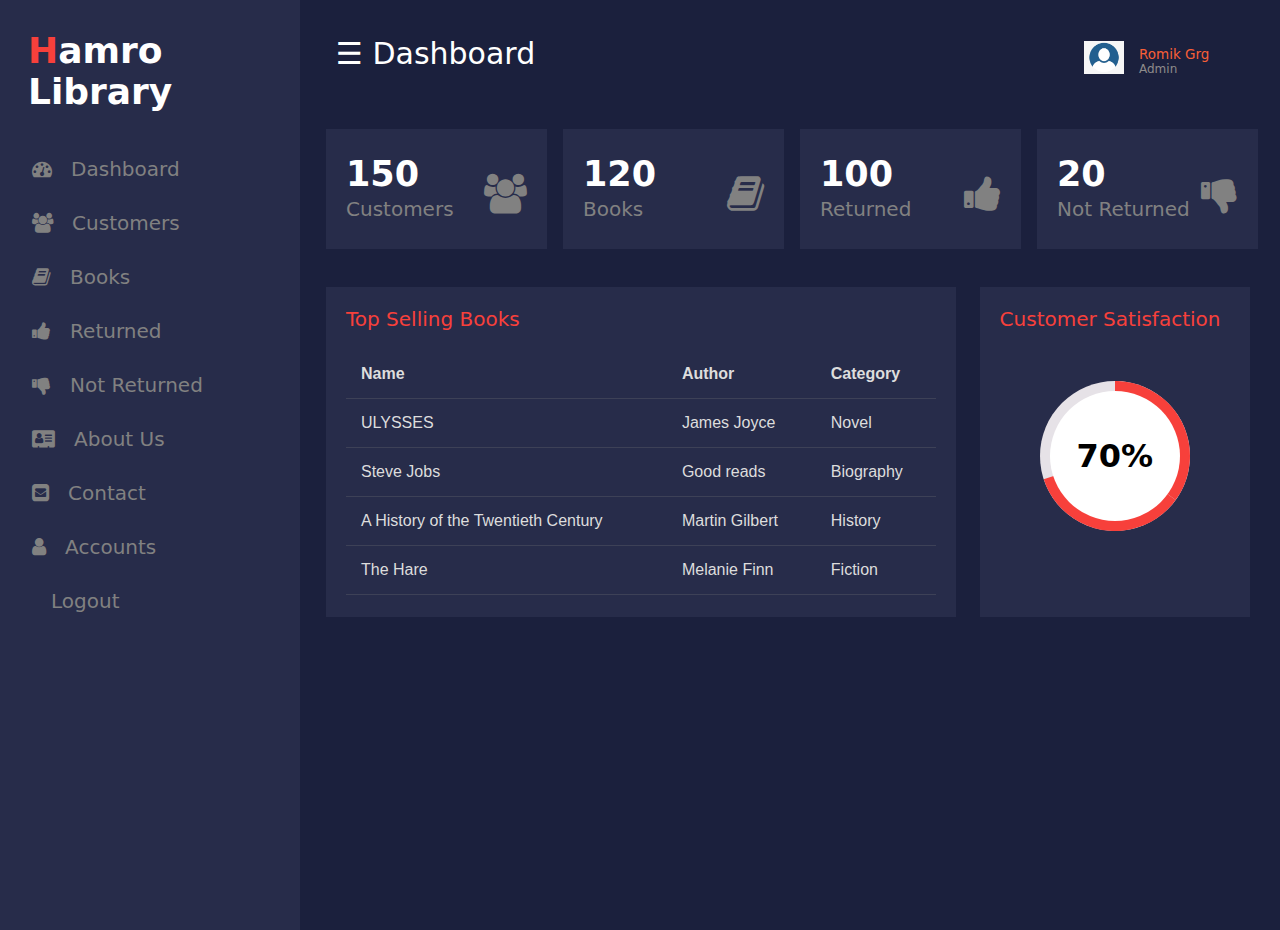
<file: index.html>
<!Doctype HTML>
<html>
<head>
	<title>HAMRO LIBRARY</title>
	<link rel="stylesheet" href="style.css" type="text/css"/>
	<link rel="stylesheet" href="https://cdnjs.cloudflare.com/ajax/libs/font-awesome/4.7.0/css/font-awesome.min.css">
</head>


<body>
	
	<div id="mySidenav" class="sidenav">
	<p class="logo"><span>H</span>amro Library</p>
  <a href="#" class="icon-a"><i class="fa fa-dashboard icons"></i> &nbsp;&nbsp;Dashboard</a>
  <a href="#"class="icon-a"><i class="fa fa-users icons"></i> &nbsp;&nbsp;Customers</a>
  <a href="#"class="icon-a"><i class="fa fa-book icons"></i> &nbsp;&nbsp;Books</a>
  <a href="#"class="icon-a"><i class="fa fa-thumbs-up icons"></i> &nbsp;&nbsp;Returned</a>
  <a href="#"class="icon-a"><i class="fa fa-thumbs-down icons"></i> &nbsp;&nbsp;Not Returned</a>
  <a href="#"class="icon-a"><i class="fa fa-address-card icons"></i> &nbsp;&nbsp;About Us</a>
  <a href="contact.php"class="icon-a"><i class="fa fa-envelope-square icons"></i> &nbsp;&nbsp;Contact</a>
  <a href="#"class="icon-a"><i class="fa fa-user icons"></i> &nbsp;&nbsp;Accounts</a>
  <a href="#"class="icon-a"><i class="fa fa-undo-alt icons"></i> &nbsp;&nbsp;Logout</a>

</div>
<div id="main">

	<div class="head">
		<div class="col-div-6">
<span style="font-size:30px;cursor:pointer; color: white;" class="nav"  >&#9776; Dashboard</span>
<span style="font-size:30px;cursor:pointer; color: white;" class="nav2"  >&#9776; Dashboard</span>
</div>
	
	<div class="col-div-6">
	<div class="profile">

		<img src="images/user1.png" class="pro-img" />
		<p>Romik Grg <span>Admin</span></p>
	</div>
</div>
	<div class="clearfix"></div>
</div>

	<div class="clearfix"></div>
	<br/>
	
	<div class="col-div-3">
		<div class="box">
			<p>150<br/><span>Customers</span></p>
			<i class="fa fa-users box-icon"></i>
		</div>
	</div>
	<div class="col-div-3">
		<div class="box">
			<p>120<br/><span>Books</span></p>
			<i class="fa fa-book box-icon"></i>
		</div>
	</div>
	<div class="col-div-3">
		<div class="box">
			<p>100<br/><span>Returned</span></p>
			<i class="fa fa-thumbs-up box-icon"></i>
		</div>
	</div>
	<div class="col-div-3">
		<div class="box">
			<p>20<br/><span>Not Returned</span></p>
			<i class="fa fa-thumbs-down box-icon"></i>
		</div>
	</div>
	<div class="clearfix"></div>
	<br/><br/>
	<div class="col-div-8">
		<div class="box-8">
		<div class="content-box">
			<p>Top Selling Books </p>
			<br/>
			<table>
  <tr>
    <th>Name</th>
    <th>Author</th>
    <th>Category</th>
  </tr>
  <tr>
    <td>ULYSSES</td>
    <td>James Joyce</td>
    <td>Novel</td>
  </tr>
  <tr>
    <td>Steve Jobs</td>
    <td>Good reads</td>
    <td>Biography</td>
  </tr>
  <tr>
    <td>A History of the Twentieth Century </td>
    <td>Martin Gilbert</td>
    <td>History</td>
  </tr>
  <tr>
    <td>The Hare</td>
    <td>Melanie Finn</td>
    <td>Fiction</td>
  </tr>
  
  
</table>
		</div>
	</div>
	</div>

	<div class="col-div-4">
		<div class="box-4">
		<div class="content-box">
			<p>Customer Satisfaction</p>

			<div class="circle-wrap">
    <div class="circle">
      <div class="mask full">
        <div class="fill"></div>
      </div>
      <div class="mask half">
        <div class="fill"></div>
      </div>
      <div class="inside-circle"> 70% </div>
    </div>
  </div>
		</div>
	</div>
	</div>
		
	<div class="clearfix"></div>
</div>


<script src="https://ajax.googleapis.com/ajax/libs/jquery/3.5.1/jquery.min.js"></script>
<script>

  $(".nav").click(function(){
    $("#mySidenav").css('width','70px');
    $("#main").css('margin-left','70px');
    $(".logo").css('visibility', 'hidden');
    $(".logo span").css('visibility', 'visible');
     $(".logo span").css('margin-left', '-10px');
     $(".icon-a").css('visibility', 'hidden');
     $(".icons").css('visibility', 'visible');
     $(".icons").css('margin-left', '-8px');
      $(".nav").css('display','none');
      $(".nav2").css('display','block');
  });

$(".nav2").click(function(){
    $("#mySidenav").css('width','300px');
    $("#main").css('margin-left','300px');
    $(".logo").css('visibility', 'visible');
     $(".icon-a").css('visibility', 'visible');
     $(".icons").css('visibility', 'visible');
     $(".nav").css('display','block');
      $(".nav2").css('display','none');
 });

</script>

</body>


</html>
</file>
<file: style.css>
body{
	margin:0px;
	padding: 0px;
	background-color:#1b203d;
	overflow: hidden;
	font-family: system-ui;
}
.clearfix{
	clear: both;
}
.logo{
	margin: 0px;
	margin-left: 28px;
    font-weight: bold;
    color: white;
    margin-bottom: 30px;
}
.logo span{
	color: #f7403b;
}
.sidenav {
  height: 100%;
  width: 300px;
  position: fixed;
  z-index: 1;
  top: 0;
  left: 0;
  background-color: #272c4a;
  overflow: hidden;
  transition: 0.5s;
  padding-top: 30px;
}
.sidenav a {
  padding: 15px 8px 15px 32px;
  text-decoration: none;
  font-size: 20px;
  color: #818181;
  display: block;
  transition: 0.3s;
}
.sidenav a:hover {
  color: #f1f1f1;
  background-color:#f75f37;
}
.sidenav{
  position: absolute;
  top: 0;
  right: 25px;
  font-size: 36px;
}
#main {
  transition: margin-left .5s;
  padding: 16px;
  margin-left: 300px;
}
.head{
	padding:20px;
}
.col-div-6{
	width: 50%;
	float: left;
}
.profile{
	display: inline-block;
	float: right;
	width: 160px;
}
.pro-img{
	float: left;
	width: 40px;
	margin-top: 5px;
  
}
.profile p{
	color: #f75f37;
	font-weight: 500;
	margin-left: 55px;
	margin-top: 10px;
	font-size: 13.5px;
}
.profile p span{
	font-weight: 400;
    font-size: 12px;
    display: block;
    color: #8e8b8b;
}
.col-div-3{
	width: 25%;
	float: left;
}
.box{
	width: 85%;
	height: 100px;
	background-color: #272c4a;
	margin-left: 10px;
	padding:10px;
}
.box:hover{
  color: #f1f1f1;
  background-color:#f75f37;
  cursor: pointer;

}
.box p{
	 font-size: 35px;
    color: white;
    font-weight: bold;
    line-height: 30px;
    padding-left: 10px;
    margin-top: 20px;
    display: inline-block;
}
  
.box p span{
	font-size: 20px;
	font-weight: 400;
	color: #818181;
}
.box-icon{
	font-size: 40px!important;
    float: right;
    margin-top: 35px!important;
    color: #818181;
    padding-right: 10px;
}
.col-div-8{
	width: 70%;
	float: left;
}
.col-div-4{
	width: 30%;
	float: left;
}
.content-box{
	padding: 20px;
}
.content-box p{
	margin: 0px;
    font-size: 20px;
    color: #f7403b;
}
.content-box p span{
	float: right;
    background-color: #ddd;
    padding: 3px 10px;
    font-size: 15px;
}
.box-8, .box-4{
	width: 95%;
	background-color: #272c4a;
	height: 330px;
	
}
.nav2{
	display: none;
}

.box-8{
	margin-left: 10px;
}
table {
  font-family: arial, sans-serif;
  border-collapse: collapse;
  width: 100%;
  
}
td, th {
  text-align: left;
  padding:15px;
  color: #ddd;
  border-bottom: 1px solid #81818140;
}
.circle-wrap {
  margin: 50px auto;
  width: 150px;
  height: 150px;
  background: #e6e2e7;
  border-radius: 50%;
}
.circle-wrap .circle .mask,
.circle-wrap .circle .fill {
  width: 150px;
  height: 150px;
  position: absolute;
  border-radius: 50%;
}
.circle-wrap .circle .mask {
  clip: rect(0px, 150px, 150px, 75px);
}

.circle-wrap .circle .mask .fill {
  clip: rect(0px, 75px, 150px, 0px);
  background-color: #f7403b;
}
.circle-wrap .circle .mask.full,
.circle-wrap .circle .fill {
  animation: fill ease-in-out 3s;
  transform: rotate(126deg);
}

@keyframes fill {
  0% {
    transform: rotate(0deg);
  }
  100% {
    transform: rotate(126deg);
  }
}
.circle-wrap .inside-circle {
  width: 130px;
  height: 130px;
  border-radius: 50%;
  background: #fff;
  line-height: 130px;
  text-align: center;
  margin-top: 10px;
  margin-left: 10px;
  position: absolute;
  z-index: 100;
  font-weight: 700;
  font-size: 2em;
}
</file>
